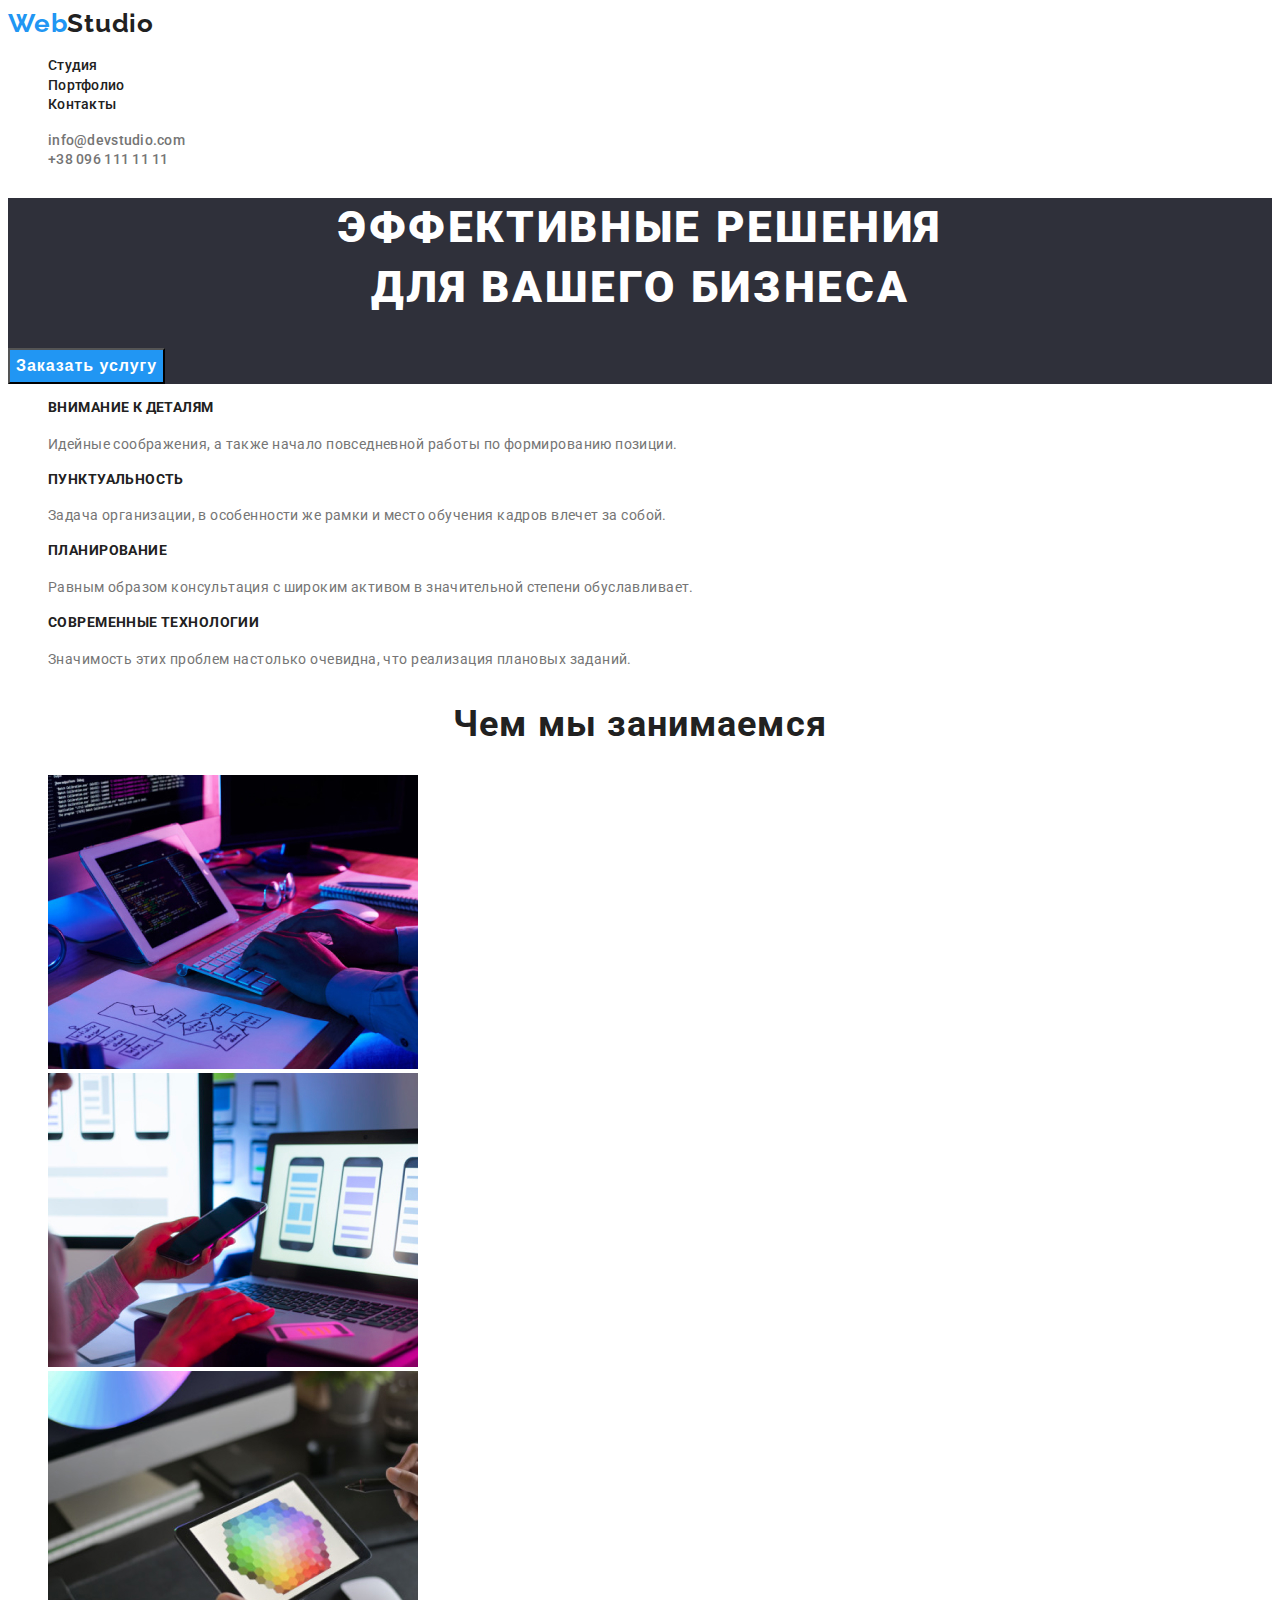
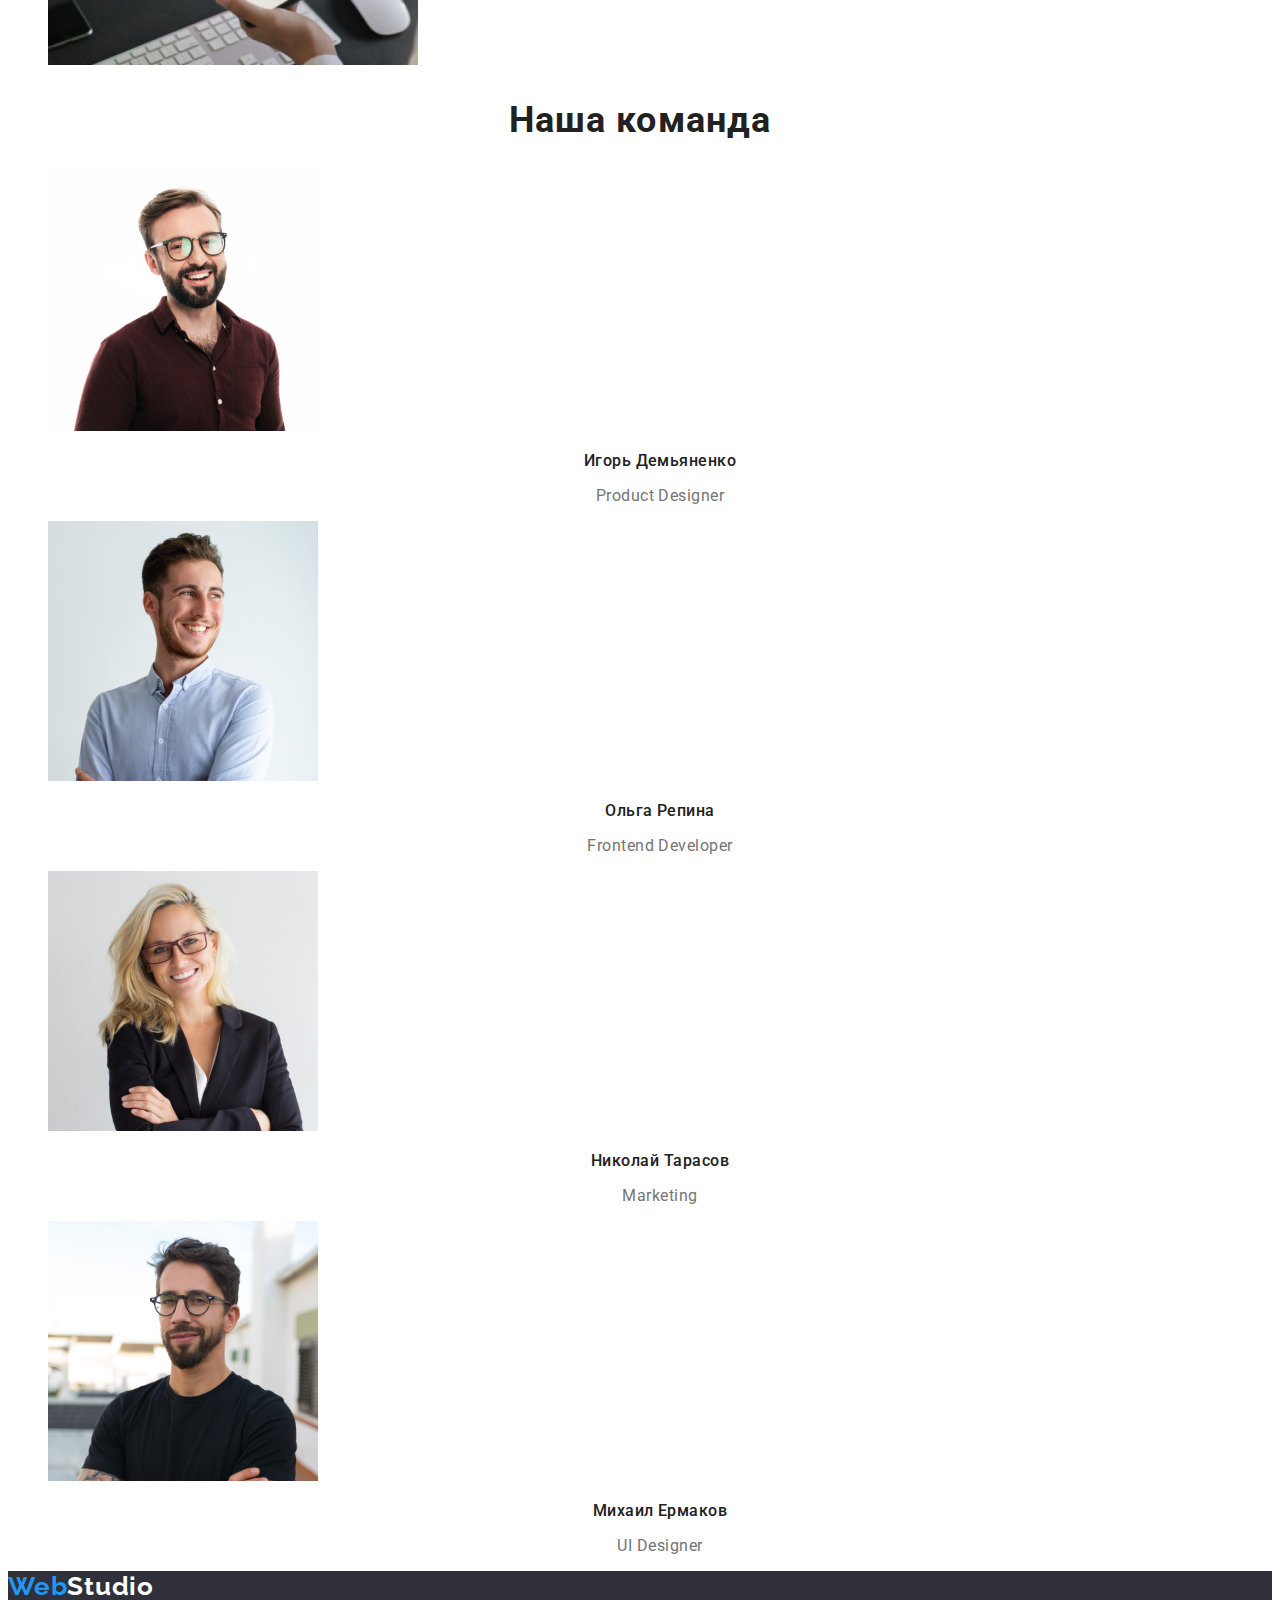
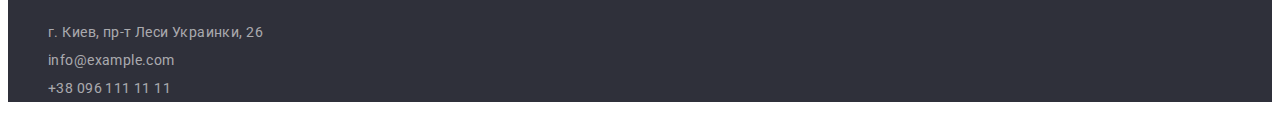
<file: index.html>
<!DOCTYPE html>
<html lang="ru">
  <head>
    <meta charset="UTF-8" />
    <meta http-equiv="X-UA-Compatible" content="IE=edge" />
    <meta name="viewport" content="width=device-width, initial-scale=1.0" />
    <link rel="preconnect" href="https://fonts.googleapis.com" />
    <link rel="preconnect" href="https://fonts.gstatic.com" crossorigin />
    <link
      href="https://fonts.googleapis.com/css2?family=Raleway:wght@700&family=Roboto:wght@400;500;700;900&display=swap"
      rel="stylesheet"
    />
    <link rel="stylesheet" href="./css/styles.css" />
    <title>WebStudio</title>
  </head>
  <body>
    <!-- content from logo, nav, contakt  -->
    <header class="page-header">
      <nav class="page-nav">
        <a class="logotipe link" lang="en" href="index.html"
          >Web<span class="logotipe-accent">Studio</span></a
        >
        <ul class="menu list">
          <li class="menu-item">
            <a class="menu-link link" href="index.html">Студия</a>
          </li>
          <li class="menu-item">
            <a class="menu-link link" href="./portfolio.html">Портфолио</a>
          </li>
          <li class="menu-item">
            <a class="menu-link link" href="">Контакты</a>
          </li>
        </ul>
      </nav>
      <ul class="list">
        <li><a class="link mail" href="mailto:info@devstudio.com">info@devstudio.com</a></li>
        <li><a class="link phone-number" href="tel:+380961111111">+38 096 111 11 11</a></li>
      </ul>
    </header>
    <!-- main  -->
    <main>
      <section style="background-color: #2f303a">
        <h1 lang="ru" class="title-hero">
          Эффективные решения <br />
          для вашего бизнеса
        </h1>
        <button class="button" type="button">
          <span class="text-button">Заказать услугу</span>
        </button>
      </section>
      <!--Наши преимущества-->
      <section>
        <!-- <h2>Наши преимущества</h2> -->
        <ul class="list">
          <li>
            <h3 class="future-title" lang="ru">Внимание к деталям</h3>
            <p class="future">
              Идейные соображения, а также начало повседневной работы по формированию позиции.
            </p>
          </li>
          <li>
            <h3 class="future-title" lang="ru">Пунктуальность</h3>
            <p class="future">
              Задача организации, в особенности же рамки и место обучения кадров влечет за собой.
            </p>
          </li>
          <li>
            <h3 class="future-title" lang="ru">Планирование</h3>
            <p class="future">
              Равным образом консультация с широким активом в значительной степени обуславливает.
            </p>
          </li>
          <li>
            <h3 class="future-title" lang="ru">Современные технологии</h3>
            <p class="future">
              Значимость этих проблем настолько очевидна, что реализация плановых заданий.
            </p>
          </li>
        </ul>
      </section>
      <!-- ===========  чем мы занимаемся  ================= -->
      <section>
        <h2 class="secondary-title">Чем мы занимаемся</h2>
        <ul class="list">
          <li>
            <img src="./images/wedo/verstka.jpg" alt="Верстка" width="370" height="294" />
          </li>
          <li>
            <img src="./images/wedo/oformlenie.jpg" alt="Оформление" width="370" height="294" />
          </li>
          <li>
            <img src="./images/wedo/dizain.jpg" alt="Дизайн" width="370" height="294" />
          </li>
        </ul>
      </section>
      <!--Наша команда-->
      <section>
        <h2 class="secondary-title">Наша команда</h2>
        <ul class="list">
          <li>
            <img
              src="./images/comandos/rabotnik1.jpg"
              alt="Игорь Демьяненко"
              width="270"
              height="260"
            />
            <h3 class="team-item-title">Игорь Демьяненко</h3>
            <p class="team-item-description">Product Designer</p>
          </li>
          <li>
            <img
              src="./images/comandos/rabotnik2.jpg"
              alt="Ольга Репина"
              width="270"
              height="260"
            />
            <h3 class="team-item-title">Ольга Репина</h3>
            <p class="team-item-description">Frontend Developer</p>
          </li>
          <li>
            <img
              src="./images/comandos/rabotnik3.jpg"
              alt="Николай Тарасов"
              width="270"
              height="260"
            />
            <h3 class="team-item-title">Николай Тарасов</h3>
            <p class="team-item-description">Marketing</p>
          </li>
          <li>
            <img
              src="./images/comandos/rabotnik4.jpg"
              alt="Михаил Ермаков"
              width="270"
              height="260"
            />
            <h3 class="team-item-title">Михаил Ермаков</h3>
            <p class="team-item-description">UI Designer</p>
          </li>
        </ul>
      </section>
    </main>

    <!-- Footer -->

    <footer style="background-color: #2f303a">
      <a class="logotipe link" lang="en" href="index.html"
        >Web<span class="logotipe-accent-footer">Studio</span></a
      >
      <address>
        <ul class="list">
          <li>
            <a
              class="link footer-address"
              href="https://bit.ly/3pXMvUd"
              target="_blank"
              rel="noopener noreferrer"
              >г. Киев, пр-т Леси Украинки, 26</a
            >
          </li>
          <li>
            <a class="link footer-adress-link" href="mailto:info@devstudio.com">info@example.com</a>
          </li>
          <li><a class="link footer-adress-link" href="tel:+380961111111">+38 096 111 11 11</a></li>
        </ul>
      </address>
    </footer>
  </body>
</html>
</file>
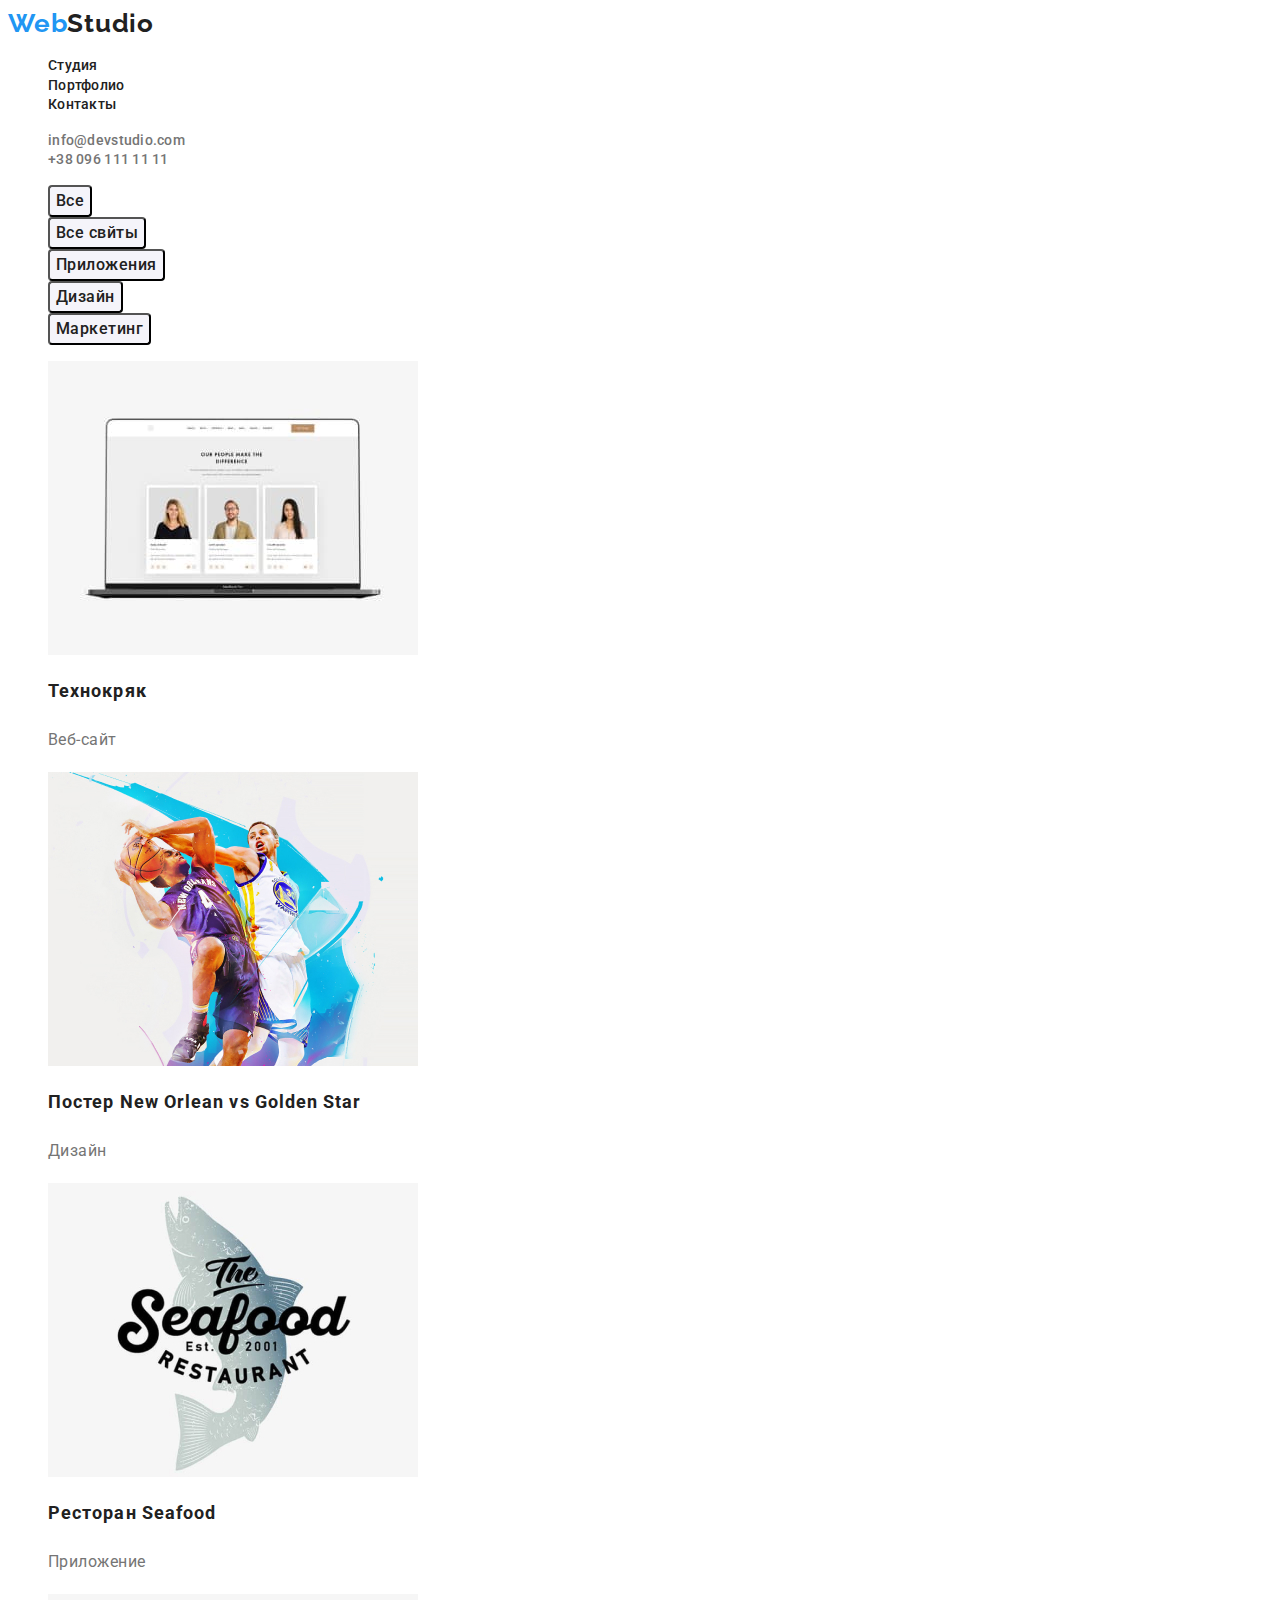
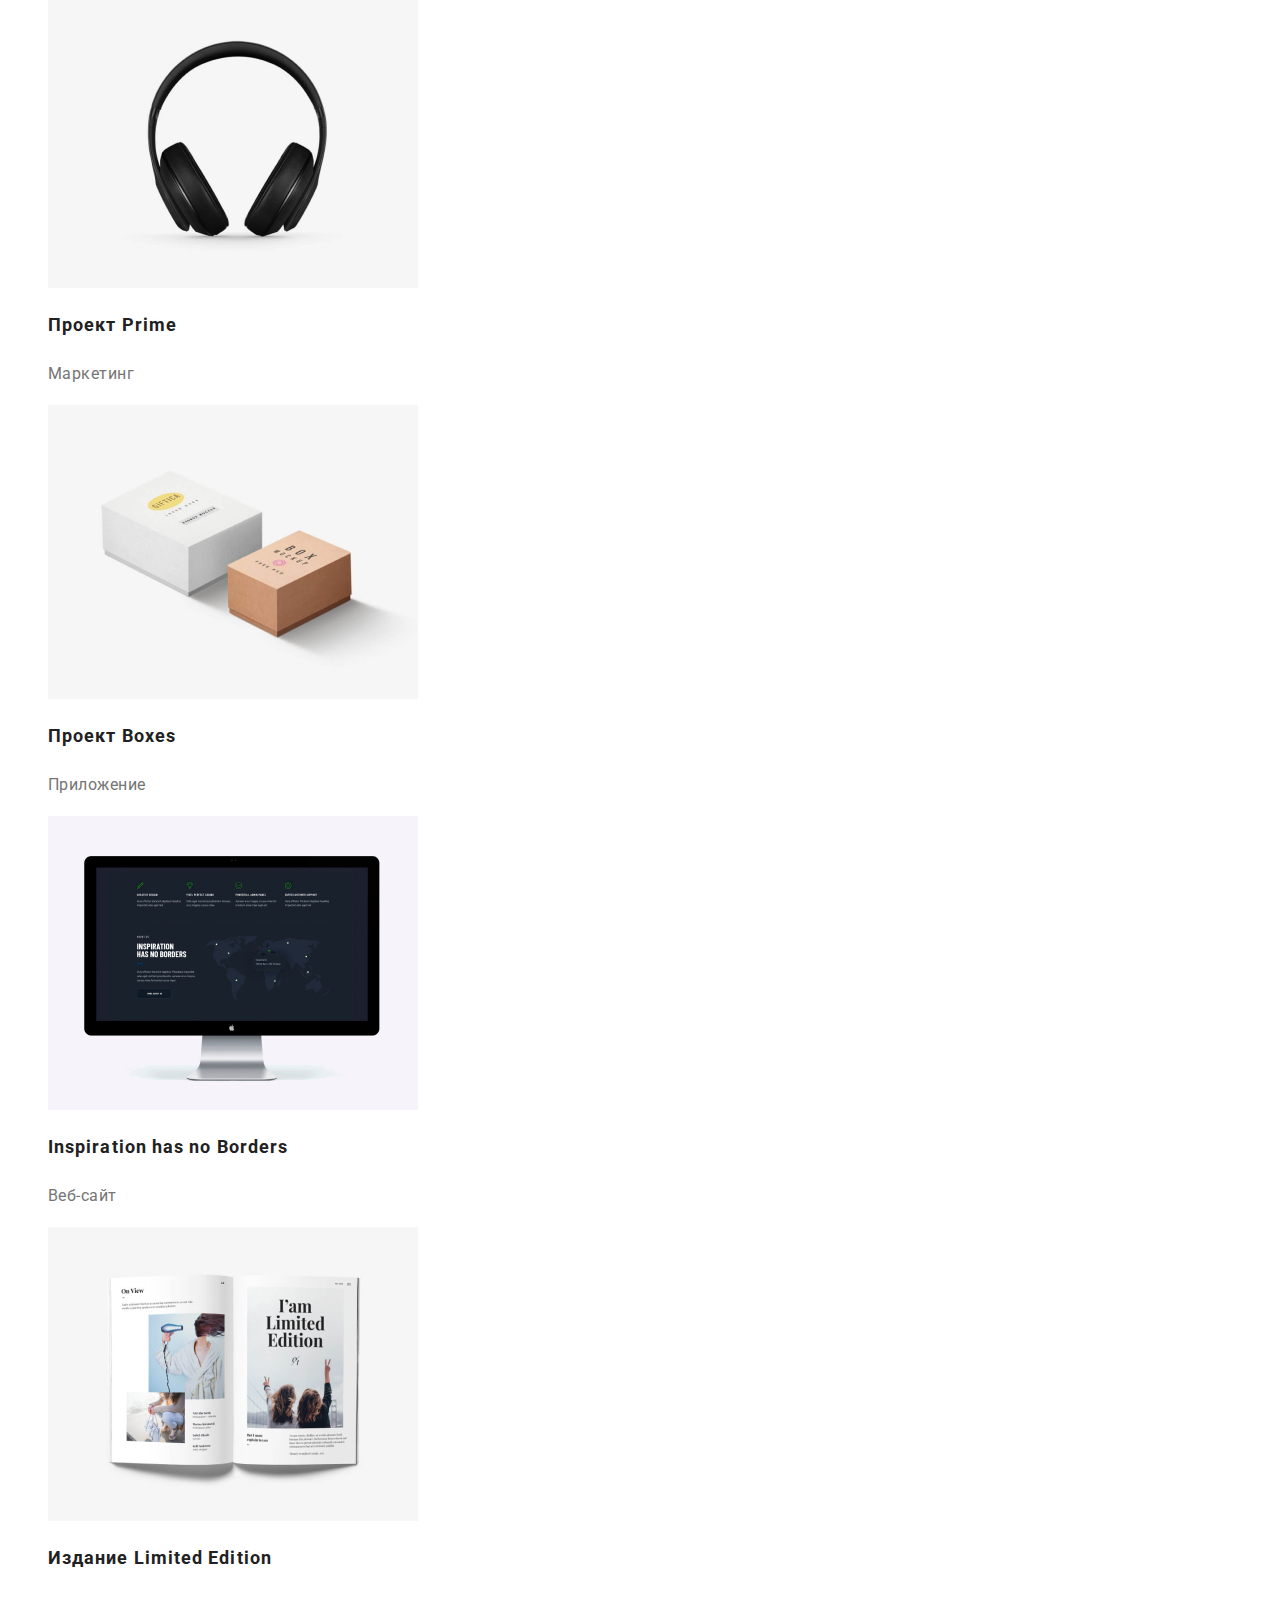
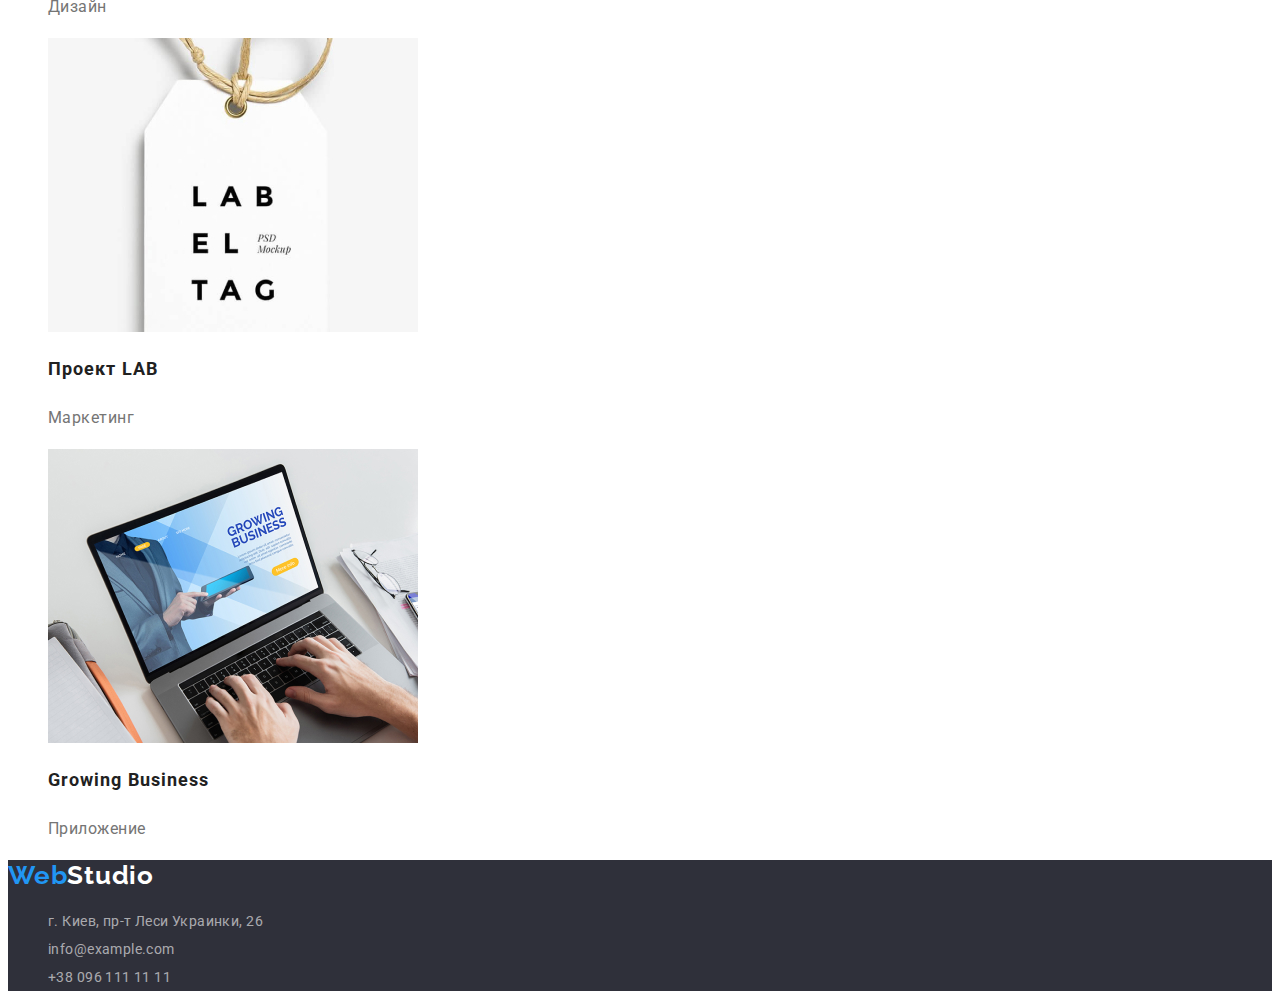
<file: portfolio.html>
<!DOCTYPE html>
<html lang="ru">
  <head>
    <meta charset="UTF-8" />
    <meta http-equiv="X-UA-Compatible" content="IE=edge" />
    <meta name="viewport" content="width=device-width, initial-scale=1.0" />
    <title>Портфолио</title>
    <link rel="preconnect" href="https://fonts.googleapis.com" />
    <link rel="preconnect" href="https://fonts.gstatic.com" crossorigin />
    <link
      href="https://fonts.googleapis.com/css2?family=Raleway:wght@700&family=Roboto:wght@400;500;700;900&display=swap"
      rel="stylesheet"
    />
    <link href="./css/styles.css" rel="stylesheet" />
  </head>

  <body>
    <!-- content from logo, nav, contakt  -->
    <header class="page-header">
      <nav class="page-nav">
        <a class="logotipe link" lang="en" href="index.html"
          >Web<span class="logotipe-accent">Studio</span></a
        >
        <ul class="menu list">
          <li class="menu-item">
            <a class="menu-link link" href="index.html">Студия</a>
          </li>
          <li class="menu-item">
            <a class="menu-link link" href="./portfolio.html">Портфолио</a>
          </li>
          <li class="menu-item">
            <a class="menu-link link" href="">Контакты</a>
          </li>
        </ul>
      </nav>
      <ul class="list">
        <li><a class="link mail" href="mailto:info@devstudio.com">info@devstudio.com</a></li>
        <li><a class="link phone-number" href="tel:+380961111111">+38 096 111 11 11</a></li>
      </ul>
    </header>

    <main>
      <section class="projects">
        <h1 class="hidden-title">Projects</h1>

        <!-- START FILTERS -->
        <ul class="menu list">
          <li class="menu-item">
            <button class="filters-btn">Все</button>
          </li>
          <li class="menu-item">
            <button class="filters-btn">Все свйты</button>
          </li>
          <li class="menu-item">
            <button class="filters-btn">Приложения</button>
          </li>
          <li class="menu-item">
            <button class="filters-btn">Дизайн</button>
          </li>
          <li class="menu-item">
            <button class="filters-btn">Маркетинг</button>
          </li>
        </ul>
        <!--  END FILTERS -->

        <!-- =============Projects=============== -->
        <ul class="list">
          <li>
            <img src="./images/project/project1.jpg" alt="Веб сайт" width="370" height="294" />
            <h2 class="portfolio-title-h2">Технокряк</h2>
            <p class="portfolio-text">Веб-сайт</p>
          </li>
          <li>
            <img src="./images/project/project2.jpg" alt="Веб сайт" width="370" height="294" />
            <h2 class="portfolio-title-h2">Постер New Orlean vs Golden Star</h2>
            <p class="portfolio-text">Дизайн</p>
          </li>
          <li>
            <img src="./images/project/project3.jpg" alt="Веб сайт" width="370" height="294" />
            <h2 class="portfolio-title-h2">Ресторан Seafood</h2>
            <p class="portfolio-text">Приложение</p>
          </li>
          <li>
            <img src="./images/project/project4.jpg" alt="Веб сайт" width="370" height="294" />
            <h2 class="portfolio-title-h2">Проект Prime</h2>
            <p class="portfolio-text">Маркетинг</p>
          </li>
          <li>
            <img src="./images/project/project5.jpg" alt="Веб сайт" width="370" height="294" />
            <h2 class="portfolio-title-h2">Проект Boxes</h2>
            <p class="portfolio-text">Приложение</p>
          </li>
          <li>
            <img src="./images/project/project6.jpg" alt="Веб сайт" width="370" height="294" />
            <h2 class="portfolio-title-h2">Inspiration has no Borders</h2>
            <p class="portfolio-text">Веб-сайт</p>
          </li>
          <li>
            <img src="./images/project/project7.jpg" alt="Веб сайт" width="370" height="294" />
            <h2 class="portfolio-title-h2">Издание Limited Edition</h2>
            <p class="portfolio-text">Дизайн</p>
          </li>
          <li>
            <img src="./images/project/project8.jpg" alt="Веб сайт" width="370" height="294" />
            <h2 class="portfolio-title-h2">Проект LAB</h2>
            <p class="portfolio-text">Маркетинг</p>
          </li>
          <li>
            <img src="./images/project/project9.jpg" alt="Веб сайт" width="370" height="294" />
            <h2 class="portfolio-title-h2">Growing Business</h2>
            <p class="portfolio-text">Приложение</p>
          </li>
        </ul>
      </section>
    </main>
    <!-- ===============Footer=============== -->
    <footer style="background-color: #2f303a">
      <a class="logotipe link" lang="en" href="index.html"
        >Web<span class="logotipe-accent-footer">Studio</span></a
      >
      <address>
        <ul class="list">
          <li>
            <a
              class="link footer-address"
              href="https://bit.ly/3pXMvUd"
              target="_blank"
              rel="noopener noreferrer"
              >г. Киев, пр-т Леси Украинки, 26</a
            >
          </li>
          <li>
            <a class="link footer-adress-link" href="mailto:info@devstudio.com">info@example.com</a>
          </li>
          <li><a class="link footer-adress-link" href="tel:+380961111111">+38 096 111 11 11</a></li>
        </ul>
      </address>
    </footer>
  </body>
</html>
</file>
<file: css/styles.css>
:root {
  /*   Переменніе для body   */
  --font-family-main: 'Roboto', sans-serif;
  --color-text-main: #757575;
  /* --font-family-secondary: 'Raleway', sans-serif; */
  --color-bgd-main: #ffffff;
  /* -------------------- */
  --color-logotype: #2196f3;
  --color-logotipe-accent-footer: #ffffff;
  --color-menu-link: #212121;
  --color-menu-link-hover: #2196f3;

  --color-text-hero: #ffffff;

  --color-btn-main: #2196f3;
  --color-btn-main-hover: #188ce8;
  --color-btn-text-main: #ffffff;
  /*------------------Footer------------ */
  --color-footer-adress-link: rgba(255, 255, 255, 0.6);
  --color-footer-adress-link-hover: #2196f3;
  /*    portfolio      */
  --text-btn: #212121;
  --color-btn: #f5f4fa;
  --text-btn-hover: #ffffff;
  --color-btn-hover: #2196f3;
}

body {
  font-family: var(--font-family-main);
  color: var(--color-text-main);
  background-color: var(--color-bgd-main);
}

.list {
  list-style: none;
}
.link {
  text-decoration: none;
}

.hidden-title {
  display: none;
}
/* ==================header============ */
/* .page-header { */
/* } */

/* .page-nav { */
/* } */

.logotipe {
  font-family: 'Raleway';
  font-weight: 700;
  font-size: 26px;
  line-height: 1.19;
  letter-spacing: 0.03em;
  color: var(--color-logotype);
}
.logotipe-accent {
  color: #212121;
}

.logotipe-accent-footer {
  color: var(--color-logotipe-accent-footer);
}

.menu-link {
  /* font-family: 'Roboto', sans-serif; */
  font-weight: 500;
  font-size: 14px;
  line-height: 1.33;
  letter-spacing: 0.02em;
  color: var(--color-menu-link);
}

.menu-link:hover,
.menu-link:focus {
  color: var(--color-menu-link-hover);
}

.phone-number {
  /* font-family: 'Roboto', sans-serif; */
  font-weight: 500;
  font-size: 14px;
  line-height: 1.33;
  letter-spacing: 0.02em;
  color: var(--color-text-main);
}

.phone-number:hover,
.phone-number:focus {
  color: var(--color-menu-link-hover);
}

.mail {
  /* font-family: 'Roboto', sans-serif; */
  font-weight: 500;
  font-size: 14px;
  line-height: 1.33;
  letter-spacing: 0.02em;
  color: var(--color-text-main);
}

/* ==========START PORTFOLIO========== */

.mail:hover,
.mail:focus {
  color: var(--color-menu-link-hover);
}

/* ==================main============ */

.title-hero {
  font-weight: 900;
  font-size: 44px;
  line-height: 1.36;
  text-align: center;
  letter-spacing: 0.06em;
  text-transform: uppercase;
  color: var(--color-text-hero);
}

.button {
  background: var(--color-btn-main);
  cursor: pointer;
}

.button:hover,
.button:focus {
  background-color: var(--color-btn-main-hover);
}

.text-button {
  font-weight: 700;
  font-size: 16px;
  line-height: 1.875;
  display: flex;
  align-items: center;
  text-align: center;
  letter-spacing: 0.06em;
  color: var(--color-btn-text-main);
}

.text-button:hover,
.text-button:focus {
  color: var(--color-btn-text-main);
}
/* ================ чем мы занимаемся ============ */
.future-title {
  font-weight: 700;
  font-size: 14px;
  line-height: 1.14;
  letter-spacing: 0.03em;
  text-transform: uppercase;
  color: var(--color-menu-link);
}

.future {
  /* font-weight: 400; */
  font-size: 14px;
  line-height: 2;
  letter-spacing: 0.03em;
}

.secondary-title {
  font-weight: 700;
  font-size: 36px;
  line-height: 1.17;
  text-align: center;
  letter-spacing: 0.03em;
  color: var(--color-menu-link);
}

/*===============  наша команда  ===============*/
.team-item-title {
  font-weight: 500;
  font-size: 16px;
  line-height: 1.19;
  text-align: center;
  letter-spacing: 0.03em;
  color: var(--color-menu-link);
}

.team-item-description {
  /* font-weight: 400; */
  font-size: 16px;
  line-height: 1.19;
  text-align: center;
  letter-spacing: 0.03em;
}
/* ================ footer ================== */

.footer-address {
  /* font-weight: 400; */
  font-style: normal;
  font-size: 14px;
  line-height: 2;
  letter-spacing: 0.03em;
  color: var(--color-footer-adress-link);
}

.footer-address:hover,
.footer-address:focus {
  color: var(--color-footer-adress-link-hover);
}

.footer-adress-link {
  font-weight: 400;
  font-style: normal;
  font-size: 14px;
  line-height: 2;
  letter-spacing: 0.03em;
  color: var(--color-footer-adress-link);
}

.footer-adress-link:hover,
.footer-adress-link:focus {
  color: var(--color-footer-adress-link-hover);
}
/* ================ Portfolio ================== */
.filters-btn {
  font-family: 'Roboto', sans-serif;
  font-weight: 500;
  font-size: 16px;
  line-height: 1.62;
  text-align: center;
  letter-spacing: 0.03em;
  color: var(--text-btn);
  background-color: var(--color-btn);
  cursor: pointer;
  border-radius: 4px;
  cursor: pointer;
}

.filters-btn:hover,
.filters-btn:focus {
  background-color: var(--color-btn-hover);
  color: var(--text-btn-hover);
}

.portfolio-title-h2 {
  font-weight: 700;
  font-size: 18px;
  line-height: 2;
  letter-spacing: 0.06em;
  color: var(--color-menu-link);
}
.portfolio-text {
  font-weight: 400;
  font-size: 16px;
  line-height: 1.88;
  letter-spacing: 0.03em;
  /* color: #757575; */
}
</file>
